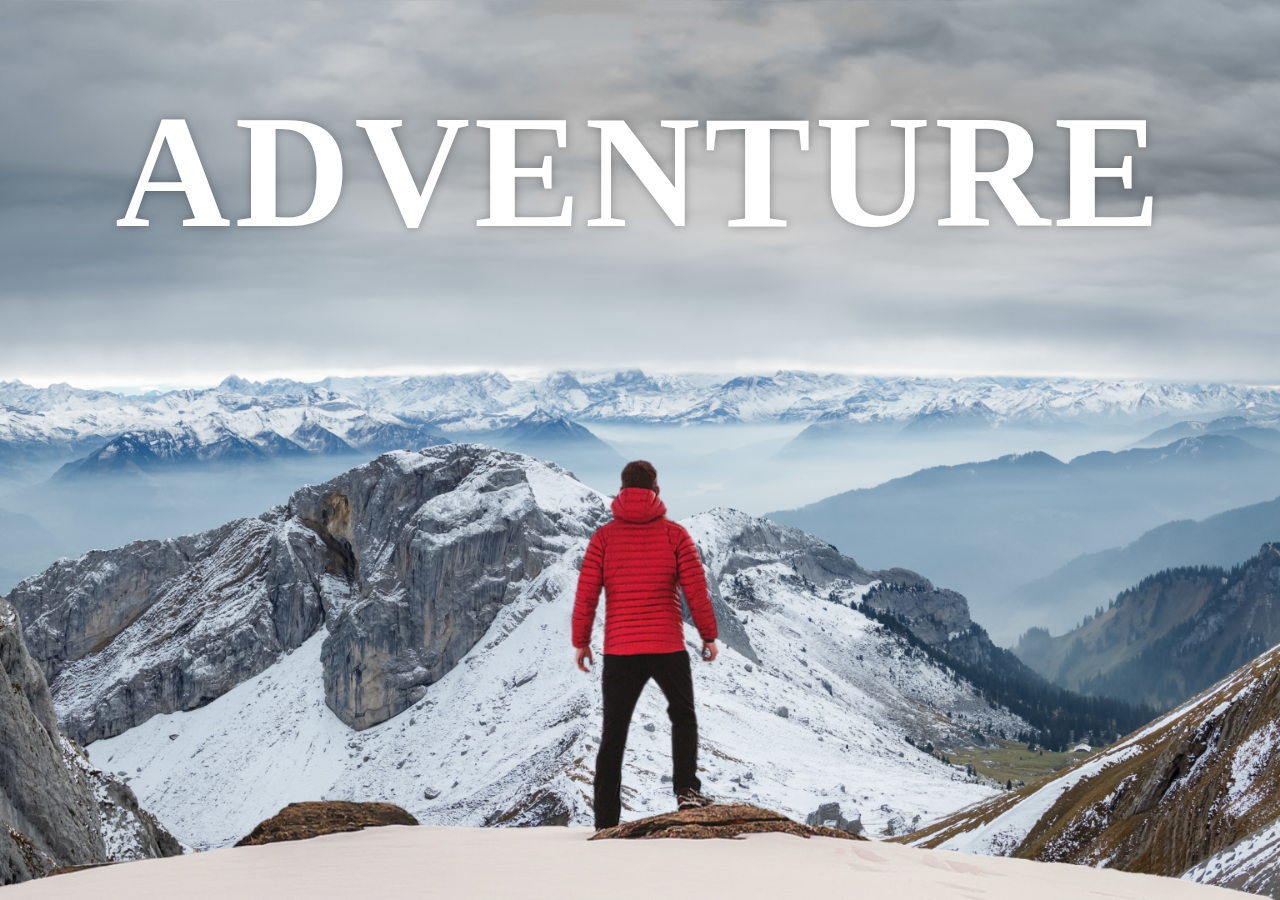
<file: paralax/index.html>
<!DOCTYPE html>
<html lang="en">
<head>
    <meta charset="UTF-8">
    <meta name="viewport" content="width=device-width, initial-scale=1.0">
    <title>paralax</title>
    <link rel="stylesheet" href="style.css">
</head>
<body>
    <div id="wrapper">
        <div class="container">
            <img src="background.png" class="background">
            <img src="foreground.png" class="foreground">
            <h1>ADVENTURE</h1>
        </div>

        <section>
            <h2 class="secHeading">ADVENTURE TIME</h2>
            <P class="text">
                Lorem ipsum dolor sit amet consectetur, adipisicing elit. Nihil sequi minima iste reprehenderit adipisci nemo sint culpa totam quae inventore!
                <br> <br>
                Lorem ipsum dolor sit amet consectetur, adipisicing elit. Expedita officia aspernatur nobis doloremque nihil corporis nesciunt libero, beatae cumque! Cupiditate.
            </P>
       
        <div class="bg bg1">
            <h2 class="desc">BIKING</h2>
        </div>
            <P class="text">
                Lorem ipsum dolor sit amet consectetur, adipisicing elit. Nihil sequi minima iste reprehenderit adipisci nemo sint culpa totam quae inventore!
                <br> <br>
                Lorem ipsum dolor sit amet consectetur, adipisicing elit. Expedita officia aspernatur nobis doloremque nihil corporis nesciunt libero, beatae cumque! Cupiditate.
            </P>
            <div class="bg bg2">
                <h2 class="desc">PARA GLIDING</h2>
            </div>
                <P class="text">
                    Lorem ipsum dolor sit amet consectetur, adipisicing elit. Nihil sequi minima iste reprehenderit adipisci nemo sint culpa totam quae inventore!
                    <br> <br>
                    Lorem ipsum dolor sit amet consectetur, adipisicing elit. Expedita officia aspernatur nobis doloremque nihil corporis nesciunt libero, beatae cumque! Cupiditate.
                </P>
                <div class="bg bg3">
                    <h2 class="desc">SURFING</h2>
                </div>
                    <P class="text">
                        Lorem ipsum dolor sit amet consectetur, adipisicing elit. Nihil sequi minima iste reprehenderit adipisci nemo sint culpa totam quae inventore!
                        <br> <br>
                        Lorem ipsum dolor sit amet consectetur, adipisicing elit. Expedita officia aspernatur nobis doloremque nihil corporis nesciunt libero, beatae cumque! Cupiditate.
                    </P>
                </section>


        



    </div>
    
</body>
</html>
</file>
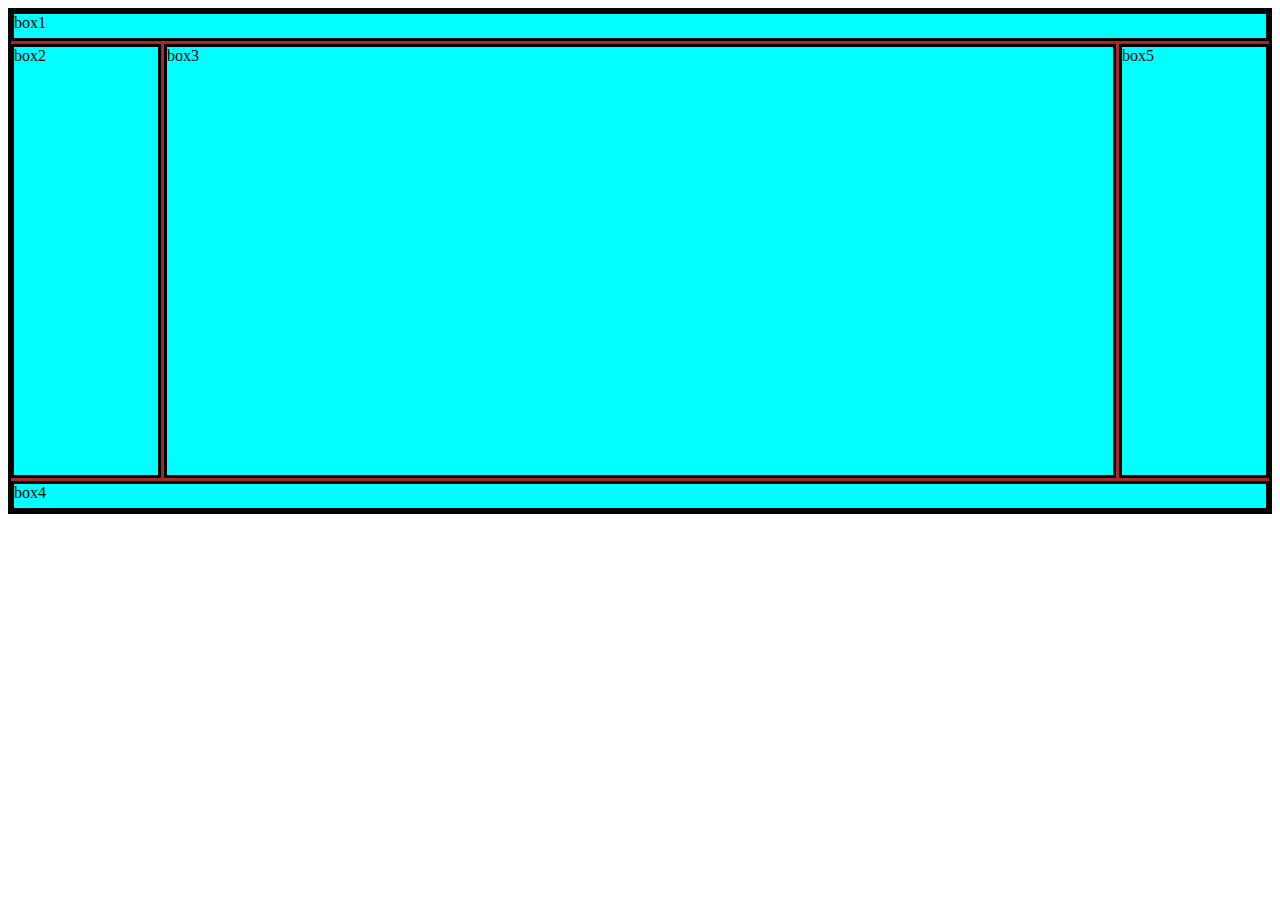
<file: paralax/cssgrid/index.html>
<!DOCTYPE html>
<html lang="en">
<head>
    <meta charset="UTF-8">
    <meta name="viewport" content="width=device-width, initial-scale=1.0">
    <title>CSS GRID</title>
    <link rel="stylesheet" href="style.css">
</head>
<body>
    <div class="container">
        <div class="box" id="box1">box1</div>
        <div class="box">box2</div>
        <div class="box" id="box3">box3</div>
        <div class="box" id="box5">box5</div>
        <div class="box" id="box4">box4</div>
      
    </div>
    
</body>
</html>
</file>
<file: paralax/style.css>
*{
    margin: 0;
    padding: 0;
    box-sizing: border-box;
}

#wrapper{
    height:100vh;
    overflow-x: hidden;
    perspective: 10px;
}

.container{
    position:relative;
    height: 100%;
    display:flex;
    justify-content: center;
    align-items: center;
    transform-style: preserve-3d;
    z-index: -1;
}

.background{
    transform: translateZ(-40px) scale(5);
}

.foreground{
    transform: translateZ(-20px) scale(3);
}

.background, .foreground{
    position:absolute;
    height:100%;
    width:100%;
    object-fit: cover;
    z-index:-1;
}

h1{
    position: absolute;
    top:5rem;

    font-size:10rem;
    letter-spacing:4px;
    color:white;
    text-shadow:0 0 10px rgba(0,0,0,0.3);
}

section{
    background-color: rgb(45,45,45);
    color:white;
    padding:5rem 0;
}

.secHeading{
    font-size:5rem;
    padding:0 10rem;
}

.text{
    font-size:1.5rem;
    padding: 0 10rem;
    margin: 5rem 0;
}

.bg{
    position:relative;
    width:100%;
    background-attachment: fixed;
    background-position: center;
    background-size: cover;
    height:500px;
}

.desc{
    position: absolute;
    background-color: white;   
    padding: 0.5rem 2.5rem;
    top:50%;
    left:50%;
    transform: translateX(-50%) translateX(-50%);
    color:black;
    font-size:3.5rem;
    font-weight:600;
}

.bg1{
    background-image: url(sport-1.jpg);
}

.bg2{
    background-image: url(sport-2.jpg);
}

.bg3{
    background-image: url(sport-3.jpg);
}
</file>
<file: paralax/cssgrid/style.css>
/* *{
    margin: 0;
    padding: 0;
    box-sizing: border-box;
} */

.container{
    background-color: brown;
    height: 500px;
    border:3px solid black;
    display: grid;
    
    grid-template-columns:  150px 1fr 1fr  150px;
    grid-template-rows: 30px 1fr 30px;
    
    gap:3px;
}
.box{
    background-color: aqua;
    border:3px solid black;
    /* width:80px; */
    /* height:80px; */

}

#box3{
    grid-column-start: 2;
    grid-column-end: 4;
}

#box1, #box4{
    grid-column-start:1 ;
    grid-column-end: 5;
}
/* 
#box3{
    grid-row-start: 2;
    grid-row-end: 4;
}  */
</file>
